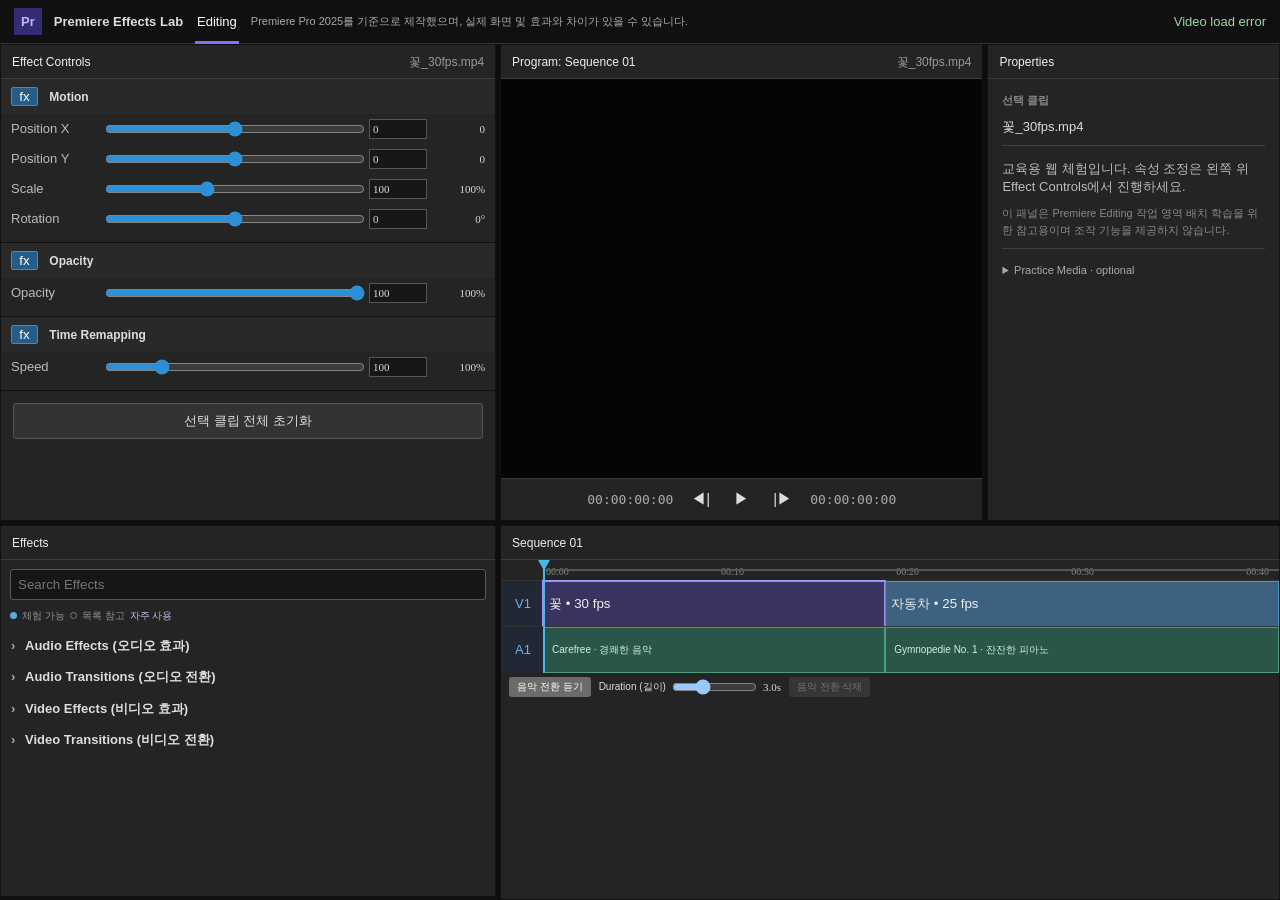
<file: index.html>
<!doctype html><html lang="ko"><head><meta charset="utf-8"><meta name="viewport" content="width=device-width,initial-scale=1"><title>Premiere Effects Lab</title><link rel="stylesheet" href="styles.css?v=20261109-audio2"><link rel="stylesheet" href="timeline-audio.css?v=20261109-audio2"></head><body>
<svg width="0" height="0" aria-hidden="true" focusable="false"><filter id="tintMapFilter" color-interpolation-filters="sRGB"><feColorMatrix id="tintMapMatrix" type="matrix" values="1 0 0 0 0 0 1 0 0 0 0 0 1 0 0 0 0 0 1 0"/></filter><filter id="directionalBlurFilter" x="-20%" y="-20%" width="140%" height="140%"><feGaussianBlur id="directionalBlurNode" stdDeviation="0 0" edgeMode="duplicate"/></filter><filter id="interlaceFlickerFilter" x="-5%" y="-10%" width="110%" height="120%"><feGaussianBlur id="interlaceFlickerNode" stdDeviation="0 0" edgeMode="duplicate"/></filter><filter id="cameraBlurFilter" x="-10%" y="-10%" width="120%" height="120%" color-interpolation-filters="sRGB"><feConvolveMatrix id="cameraBlurKernel" order="5" kernelMatrix="0 0 1 0 0 0 1 1 1 0 1 1 1 1 1 0 1 1 1 0 0 0 1 0 0" divisor="13" edgeMode="duplicate" preserveAlpha="true" kernelUnitLength="2"/></filter><filter id="colorEmbossFilter" x="-5%" y="-5%" width="110%" height="110%" color-interpolation-filters="sRGB"><feConvolveMatrix id="colorEmbossKernel" order="3" kernelMatrix="-2 -1 0 -1 1 1 0 1 2" divisor="1" bias="0.5" edgeMode="duplicate" preserveAlpha="true" kernelUnitLength="1"/></filter><filter id="gammaCorrectionFilter"><feComponentTransfer><feFuncR class="gamma-channel" type="gamma" amplitude="1" exponent="1" offset="0"/><feFuncG class="gamma-channel" type="gamma" amplitude="1" exponent="1" offset="0"/><feFuncB class="gamma-channel" type="gamma" amplitude="1" exponent="1" offset="0"/></feComponentTransfer></filter></svg>
<header class="topbar"><span class="app-icon">Pr</span><strong>Premiere Effects Lab</strong><nav><span class="active">Editing</span></nav><span class="version-note">Premiere Pro 2025를 기준으로 제작했으며, 실제 화면 및 효과와 차이가 있을 수 있습니다.</span><span id="status" class="status">Ready</span></header><main class="workspace">
<section class="left-stack">
<aside class="panel controls-panel"><h2>Effect Controls <span id="controlClip">꽃_30fps.mp4</span></h2><section class="control-group"><h3><button class="fx-toggle active" data-group="motion">fx</button> Motion</h3><div id="motionControls"></div></section><section class="control-group"><h3><button class="fx-toggle active" data-group="opacity">fx</button> Opacity</h3><div id="opacityControls"></div></section><section class="control-group"><h3><button class="fx-toggle active" data-group="time">fx</button> Time Remapping</h3><div id="timeControls"></div></section><div id="dynamicControls"></div><button id="resetButton" class="reset">선택 클립 전체 초기화</button></aside>
<section class="panel project-panel"><h2>Project: Effects Lab</h2><button class="clip-card selected" data-clip="flower"><span class="thumb flower"></span><span>꽃_30fps.mp4</span></button><button class="clip-card" data-clip="car"><span class="thumb car"></span><span>자동차_25fps.mp4</span></button></section>
</section>
<section class="center"><div class="panel program-panel"><h2>Program: Sequence 01 <span id="clipLabel">꽃_30fps.mp4</span></h2><div id="monitor" class="monitor"><video id="programVideo" playsinline preload="metadata" src="assets/videos/9054643-hd_1920_1080_30fps.mp4"></video><video id="transitionVideo" class="transition-video" playsinline preload="metadata"></video><div class="fx-overlay" aria-hidden="true"></div></div><div class="transport"><span id="currentTime">00:00:00:00</span><button id="prevFrame" aria-label="Previous frame">◀|</button><button id="playButton" aria-label="Play">▶</button><button id="nextFrame" aria-label="Next frame">|▶</button><span id="duration">00:00:00:00</span></div></div>
<div class="panel timeline-panel"><h2>Sequence 01 <button id="previewTransition">전환 미리보기</button><select id="audioTransitionType" aria-label="Audio transition type"><option value="">None (전환 없음)</option><option value="constantPower">Constant Power (approx.)</option><option value="constantGain">Constant Gain (approx.)</option><option value="exponential">Exponential Fade (approx.)</option></select><select id="transitionType" aria-label="Transition type"><option value="dissolve">Cross Dissolve (approx.)</option><option value="dipBlack">Dip to Black (approx.)</option><option value="dipWhite">Dip to White (approx.)</option><option value="filmDissolve">Film Dissolve (approx.)</option><option value="nonAdditive">Non-Additive Dissolve (approx.)</option><option value="wipe">Wipe (approx.)</option><option value="slide">Slide (approx.)</option><option value="clockWipe">Clock Wipe (approx.)</option><option value="irisRound">Iris Round (approx.)</option></select></h2><div class="ruler"><span>00:00</span><span>00:05</span><span>00:10</span><span>00:15</span><span>00:20</span></div><div class="track"><label>V1</label><button class="timeline-clip selected" data-clip="flower">꽃 • 30 fps</button><button class="timeline-clip carclip" data-clip="car">자동차 • 25 fps</button><input id="timelineScrubber" type="range" min="0" max="1000" value="0" aria-label="Timeline playhead"><i id="playhead"></i><b class="transition-marker" title="Transition">T</b></div><div class="track audio"><label>A1</label><button class="timeline-audio-clip" data-audio-clip="carefree">Carefree · 경쾌한 음악</button><button class="timeline-audio-clip" data-audio-clip="gymnopedie">Gymnopedie No. 1 · 잔잔한 피아노</button><span id="musicTransitionMarker" hidden></span></div><div class="music-transition-tools"><button id="previewMusicTransition">음악 전환 듣기</button><label>Duration (길이) <input id="musicFadeDuration" type="range" min="0.5" max="8" step="0.5" value="3"><output id="musicFadeValue">3.0s</output></label><button id="removeMusicTransition">음악 전환 삭제</button></div></div></section>
<section class="panel effects-panel"><h2>Effects <span>2025 reference</span></h2><input id="effectSearch" class="search" placeholder="Search Effects" aria-label="Search Effects"><div class="legend"><span class="dot working"></span> 작동 <span class="dot reference"></span> 목록 참고 <span class="popular">자주 사용</span></div><div id="effectList" class="effect-list"></div></section>
<aside class="panel properties-panel"><h2>Properties</h2><div class="properties-note"><strong>선택 클립</strong><span id="propertiesClip">꽃_30fps.mp4</span><p>교육용 웹 체험입니다. 속성 조정은 왼쪽 위 Effect Controls에서 진행하세요.</p><small>이 패널은 Premiere Editing 작업 영역 배치 학습을 위한 참고용이며 조작 기능을 제공하지 않습니다.</small></div></aside>
</main><script src="app.js?v=20261109-candle2"></script><script>videoPresets.crop.values={cropTop:0,cropRight:0,cropBottom:0,cropLeft:0};</script><script src="music-timeline.js?v=20261109-audio2"></script><script src="pitch-preview.js?v=20261105-4"></script><script>document.querySelector('.effects-panel h2 span')?.remove();document.querySelectorAll('#audioTransitionType option,#transitionType option').forEach(option=>{option.textContent=option.textContent.replace(/ \(approx\.\)$/,'')});if(document.querySelector('.legend .working')?.nextSibling)document.querySelector('.legend .working').nextSibling.nodeValue=' 체험 가능 ';</script></body></html>
</file>
<file: styles.css>
:root{color-scheme:dark;--bg:#191919;--panel:#242424;--line:#3c3c3c;--accent:#7f74f5;--blue:#2d8fd5}*{box-sizing:border-box}body{margin:0;background:var(--bg);color:#ddd;font:13px/1.35 Arial,sans-serif;overflow:hidden}.topbar{height:44px;background:#101010;border-bottom:1px solid #333;display:flex;align-items:center;gap:12px;padding:0 14px}.app-icon{background:#342d75;color:#bcb7ff;padding:5px 7px;font-weight:bold}.topbar nav{display:flex;gap:20px;margin:auto}.topbar nav span{padding:14px 2px 11px}.topbar nav .active{border-bottom:3px solid var(--accent);color:#fff}.status{color:#9bd7a4}.workspace{height:calc(100vh - 44px);display:grid;grid-template-columns:250px minmax(480px,1fr) 350px;gap:4px;background:#0d0d0d}.panel{background:var(--panel);border:1px solid #111;min-height:0}.panel h2{height:34px;margin:0;padding:9px 11px;font-size:12px;font-weight:normal;border-bottom:1px solid var(--line);color:#eee}.panel h2 span{float:right;color:#999;max-width:55%;overflow:hidden;text-overflow:ellipsis;white-space:nowrap}.effects-panel{display:flex;flex-direction:column}.search{margin:9px;background:#161616;border:1px solid #555;border-radius:3px;color:#eee;padding:7px}.legend{padding:0 9px 7px;color:#929292;font-size:10px;display:flex;align-items:center;gap:5px;flex-wrap:wrap}.dot{width:7px;height:7px;border-radius:50%;display:inline-block}.dot.working{background:#5baadf}.dot.reference{border:1px solid #777}.popular{color:#c6b9e9!important}.effect-tabs{display:grid;grid-template-columns:1fr 1fr;gap:2px;padding:0 8px 8px}.effect-tabs button{border:1px solid #444;background:#292929;color:#aaa;padding:5px 2px;font-size:10px}.effect-tabs button.active{border-color:#7168d7;background:#39345c;color:#fff}.effect-list{height:52%;min-height:265px;overflow:auto;border-bottom:3px solid #111;padding-bottom:8px}.effect-list details{margin:0}.effect-list summary{cursor:pointer;list-style:none;padding:5px 8px;color:#ddd;user-select:none}.effect-list summary:before{content:'›';display:inline-block;width:14px;color:#aaa}.effect-list details[open]>summary:before{transform:rotate(90deg)}.effect-list details:not([open])>button{display:none}.effect-list button{display:block;width:100%;border:0;background:transparent;color:#ccc;text-align:left;padding:5px 9px 5px 24px}.effect-list button:before{content:'fx';font-size:9px;color:#59a7df;margin-right:7px}.effect-list button:after{content:attr(data-status);float:right;color:#777;font-size:9px}.effect-list button.is-working:after{color:#68adde}.effect-list button.is-reference{color:#999}.effect-list button.is-reference:before{color:#777}.effect-list button:disabled{cursor:help;opacity:.78}.effect-list button:hover:not(:disabled){background:#3a3a3a}.effect-list button.applied{background:#343052;color:#fff}.empty-results{padding:18px;color:#999;text-align:center}.media-bin{flex:1;min-height:110px;overflow:auto}.clip-card{width:100%;display:flex;align-items:center;gap:8px;padding:7px;border:0;background:transparent;color:#ccc;text-align:left}.clip-card.selected,.timeline-clip.selected{outline:1px solid #9e98ff;background:#38335f}.thumb{width:46px;height:28px;background-size:cover;background-position:center}.thumb.flower{background:linear-gradient(135deg,#20391d,#e6b7c1)}.thumb.car{background:linear-gradient(135deg,#60727b,#1d2427)}
.center{display:grid;grid-template-rows:minmax(380px,63%) 1fr;gap:4px;min-width:0}.program-panel{display:flex;flex-direction:column}.monitor{flex:1;min-height:0;display:grid;place-items:center;background:#050505;overflow:hidden;position:relative;perspective:900px}.monitor video{width:100%;height:100%;object-fit:contain;transform:var(--base-transform);filter:var(--base-filter);transform-origin:center;will-change:filter,transform,opacity;z-index:1}.fx-overlay{position:absolute;inset:0;pointer-events:none;z-index:2;opacity:0}.monitor.fx-mirror #programVideo{transform:var(--base-transform) scaleX(-1)}.monitor.fx-flip #programVideo{transform:var(--base-transform) scaleY(-1)}.monitor.fx-lens #programVideo{border-radius:18%;transform:var(--base-transform) scale(1.12)}.monitor.fx-basic3d #programVideo{transform:var(--base-transform) rotateY(24deg) rotateX(8deg)}.monitor.fx-wave #programVideo{animation:waveWarp 1.4s ease-in-out infinite}.monitor.fx-mosaic #programVideo{image-rendering:pixelated;filter:var(--base-filter) contrast(1.3)}.monitor.fx-vignette .fx-overlay{opacity:1;background:radial-gradient(circle,transparent 35%,rgba(0,0,0,.84) 100%)}.monitor.fx-grid .fx-overlay{opacity:.45;background-image:linear-gradient(#52a8df 1px,transparent 1px),linear-gradient(90deg,#52a8df 1px,transparent 1px);background-size:48px 48px}.monitor.fx-gradient .fx-overlay{opacity:.42;background:linear-gradient(135deg,#ff2a8a,transparent 40%),linear-gradient(315deg,#11d7ff,transparent 42%),linear-gradient(45deg,#ffd229,transparent 45%);mix-blend-mode:screen}.monitor.fx-noise .fx-overlay{opacity:.22;background-image:url("data:image/svg+xml,%3Csvg xmlns='http://www.w3.org/2000/svg' width='120' height='120'%3E%3Cfilter id='n'%3E%3CfeTurbulence type='fractalNoise' baseFrequency='.9' numOctaves='4'/%3E%3C/filter%3E%3Crect width='100%25' height='100%25' filter='url(%23n)'/%3E%3C/svg%3E");mix-blend-mode:screen}.monitor.fx-glow #programVideo{filter:var(--base-filter) drop-shadow(0 0 20px #61bfff)}.monitor.fx-emboss #programVideo{filter:var(--base-filter) grayscale(1) contrast(2) drop-shadow(4px 4px 1px #fff)}.monitor.fx-edges #programVideo{filter:var(--base-filter) grayscale(1) invert(1) contrast(4)}.monitor.fx-posterize #programVideo{filter:var(--base-filter) saturate(1.8) contrast(2.6)}.monitor.fx-invert #programVideo{filter:var(--base-filter) invert(1)}.monitor.fx-strobe .fx-overlay{opacity:1;animation:strobe .65s steps(1) infinite;background:#fff}.monitor.fx-directional #programVideo{animation:directionalBlur .7s ease-in-out}
.transport{height:42px;display:flex;align-items:center;justify-content:center;gap:12px;border-top:1px solid var(--line)}.transport button{border:0;background:transparent;color:#ddd;font-size:15px}.transport span{font-family:Consolas,monospace;color:#aaa}.timeline-panel{position:relative}.timeline-panel h2 button,.timeline-panel h2 select{float:right;margin:-4px 0 -4px 6px;background:#333;color:#ddd;border:1px solid #555;font-size:10px;padding:3px 5px}.ruler{display:flex;justify-content:space-between;padding:6px 10px 3px 45px;color:#888;font:10px Consolas}.track{height:46px;display:grid;grid-template-columns:42px 1fr 1fr;position:relative;border-top:1px solid #333}.track label{padding:14px;background:#202735;color:#79aee2}.timeline-clip{border:1px solid #a18de5;background:#554b85;color:#eee;text-align:left;padding:5px}.timeline-clip.carclip{background:#3d6180;border-color:#4a96c3}.track i{position:absolute;left:42px;top:-18px;height:110px;width:2px;background:#4ab5e7;pointer-events:none}.transition-marker{position:absolute;left:calc(50% + 20px);top:4px;border-radius:2px;background:#d7b85e;color:#29220c;padding:2px 4px;font-size:9px;z-index:3}.audio div{background:#295649;border:1px solid #4b9c81;padding:13px 6px;color:#bde2d5;font-size:10px}
.controls-panel{overflow:auto}.control-group{border-bottom:1px solid #111;padding-bottom:8px}.control-group h3{margin:0;padding:8px 10px;background:#292929;font-size:12px}.control-group h3 span{float:none;flex:1}.control-group label{display:grid;grid-template-columns:86px minmax(70px,1fr) 58px 52px;align-items:center;gap:6px;padding:5px 10px;color:#bbb}.control-group input[type=range]{width:100%;accent-color:var(--blue)}.control-group input[type=number]{width:58px;background:#171717;border:1px solid #555;color:#ddd;padding:3px;font:11px Consolas}output{text-align:right;color:#d9d9d9;font:11px Consolas}.fx-toggle{width:27px;margin-right:8px;border:1px solid #666;border-radius:2px;background:#333;color:#999}.fx-toggle.active{background:#245c8a;color:#fff;border-color:#3e8bc1}.dynamic-control h3{display:flex;align-items:center;gap:6px}.dynamic-control.disabled-fx label,.dynamic-control.disabled-fx .effect-state{opacity:.4}.mini-action{border:0;background:transparent;color:#aaa;font-size:15px;padding:0 4px}.mini-action:hover{color:#fff}.effect-state{padding:6px 10px;color:#999;font-size:11px}.reset{margin:12px;width:calc(100% - 24px);padding:8px;background:#333;color:#ddd;border:1px solid #555;border-radius:3px}
.monitor .transition-video{position:absolute;inset:0;z-index:2;opacity:0;pointer-events:none;transform:none;filter:none}.monitor.transitioning .transition-video{opacity:1}.monitor.transition-dissolve .transition-video{animation:incomingDissolve 1.8s ease both}.monitor.transition-dipBlack #programVideo{animation:outgoingDip 1.8s ease both}.monitor.transition-dipBlack .transition-video{animation:incomingDip 1.8s ease both}.monitor.transition-wipe .transition-video{animation:incomingWipe 1.8s ease both}.monitor.transitioning .fx-overlay{z-index:4}
@keyframes waveWarp{0%,100%{transform:var(--base-transform) skewX(0)}50%{transform:var(--base-transform) skewX(5deg) scaleX(1.03)}}@keyframes strobe{0%,45%{background:transparent}46%,54%{background:#fff}55%,100%{background:transparent}}@keyframes directionalBlur{0%,100%{transform:var(--base-transform)}50%{transform:var(--base-transform) translateX(10px);filter:var(--base-filter) blur(5px)}}@keyframes incomingDissolve{from{opacity:0}to{opacity:1}}@keyframes outgoingDip{0%{opacity:1}50%,100%{opacity:0}}@keyframes incomingDip{0%,50%{opacity:0}65%{opacity:0}100%{opacity:1}}@keyframes incomingWipe{from{opacity:1;clip-path:inset(0 100% 0 0)}to{opacity:1;clip-path:inset(0)}}
@media(max-width:1100px){.workspace{grid-template-columns:220px minmax(420px,1fr) 310px}.control-group label{grid-template-columns:76px 1fr 52px 46px}.control-group input[type=number]{width:52px}}
.monitor .transition-video{object-fit:cover}
.transition-pixel-canvas,.transition-split-canvas{position:absolute;inset:0;width:100%;height:100%;object-fit:contain;z-index:3;pointer-events:none}.transition-split-canvas.split-left{clip-path:inset(0 50% 0 0)}.transition-split-canvas.split-right{clip-path:inset(0 0 0 50%)}
.corner-pin-canvas{position:absolute;inset:0;width:100%;height:100%;object-fit:contain;z-index:4;transform:var(--base-transform);filter:var(--base-filter);transform-origin:center}.corner-pin-canvas[hidden]{display:none}.monitor.corner-pin-active #programVideo,.monitor.corner-pin-active .warp-canvas,.monitor.corner-pin-active .ultra-key-canvas,.monitor.corner-pin-active .color-balance-canvas{visibility:hidden}
body .monitor.fx-basic3d #programVideo,body .monitor.fx-basic3d .warp-canvas,body .monitor.fx-basic3d .corner-pin-canvas,body .monitor.fx-basic3d .ultra-key-canvas,body .monitor.fx-basic3d .color-balance-canvas,body .monitor.fx-basic3d .echo-canvas{transform:perspective(900px) var(--base-transform) rotateY(var(--basic-swivel)) rotateX(var(--basic-tilt)) scale(var(--basic-distance-scale));transform-origin:center}body .monitor.fx-drop-shadow #programVideo,body .monitor.fx-drop-shadow .warp-canvas,body .monitor.fx-drop-shadow .corner-pin-canvas,body .monitor.fx-drop-shadow .ultra-key-canvas,body .monitor.fx-drop-shadow .color-balance-canvas,body .monitor.fx-drop-shadow .echo-canvas{filter:var(--base-filter) drop-shadow(var(--shadow-x) var(--shadow-y) var(--shadow-softness) rgb(0 0 0 / var(--shadow-alpha)))}
.strobe-layer{position:absolute;inset:0;z-index:7;background:#fff;opacity:0;pointer-events:none}.monitor.fx-strobe .fx-overlay{animation:none}
.directional-blur-canvas{position:absolute;inset:0;width:100%;height:100%;object-fit:contain;z-index:2;transform:var(--base-transform);filter:var(--base-filter);transform-origin:center}.directional-blur-canvas[hidden]{display:none}.monitor.directional-blur-active #programVideo,.monitor.directional-blur-active .warp-canvas{visibility:hidden}
.workspace{grid-template-columns:350px minmax(480px,1fr) 260px}
.left-stack{display:grid;grid-template-rows:minmax(330px,64%) minmax(150px,1fr);gap:4px;min-height:0}
.left-stack .controls-panel{min-height:0;overflow:auto}
.project-panel{min-height:0;overflow:auto}
.effects-panel .effect-list{height:auto;flex:1;min-height:0}
.qa-capture{overflow:auto}.qa-capture .workspace{height:auto;min-height:calc(100vh - 44px);align-items:start}.qa-capture .effects-panel{min-height:100vh}.qa-capture .effects-panel .effect-list{overflow:visible}
.effect-list button.is-approx:after{color:#d7ad63}.monitor.fx-crop #programVideo{clip-path:inset(var(--crop))}.monitor.fx-horizontal-flip #programVideo{transform:var(--base-transform) scaleX(-1)}.monitor.fx-drop-shadow #programVideo{filter:var(--base-filter) drop-shadow(16px 16px 12px rgba(0,0,0,.8))}
@media(max-width:1200px){.workspace{grid-template-columns:310px minmax(420px,1fr) 230px}.control-group label{grid-template-columns:72px minmax(60px,1fr) 50px 44px}.control-group input[type=number]{width:50px}}
@media(max-width:960px){.workspace{grid-template-columns:285px minmax(390px,1fr) 210px}.topbar nav{gap:10px}.effect-tabs{grid-template-columns:1fr}.legend{font-size:9px}.control-group label{grid-template-columns:68px minmax(50px,1fr) 48px 42px;padding-left:7px;padding-right:7px}}
.monitor.fx-directional #programVideo{animation:none;filter:var(--base-filter) url(#directionalBlurFilter)}
.monitor.fx-camera-blur-pixel.camera-blur-active #programVideo,.monitor.fx-camera-blur-pixel.camera-blur-active .warp-canvas,.monitor.fx-camera-blur-pixel.camera-blur-active .ultra-key-canvas,.monitor.fx-camera-blur-pixel.camera-blur-active .color-balance-canvas,.monitor.fx-camera-blur-pixel.camera-blur-active .echo-canvas{filter:var(--base-filter) url(#cameraBlurFilter)}
.monitor.fx-color-emboss-pixel.color-emboss-active #programVideo,.monitor.fx-color-emboss-pixel.color-emboss-active .warp-canvas,.monitor.fx-color-emboss-pixel.color-emboss-active .ultra-key-canvas,.monitor.fx-color-emboss-pixel.color-emboss-active .color-balance-canvas,.monitor.fx-color-emboss-pixel.color-emboss-active .echo-canvas{filter:var(--base-filter) url(#colorEmbossFilter)}
.monitor.fx-camera-blur-pixel.camera-blur-active.fx-color-emboss-pixel.color-emboss-active #programVideo,.monitor.fx-camera-blur-pixel.camera-blur-active.fx-color-emboss-pixel.color-emboss-active .warp-canvas,.monitor.fx-camera-blur-pixel.camera-blur-active.fx-color-emboss-pixel.color-emboss-active .ultra-key-canvas,.monitor.fx-camera-blur-pixel.camera-blur-active.fx-color-emboss-pixel.color-emboss-active .color-balance-canvas,.monitor.fx-camera-blur-pixel.camera-blur-active.fx-color-emboss-pixel.color-emboss-active .echo-canvas{filter:var(--base-filter) url(#cameraBlurFilter) url(#colorEmbossFilter)}
.monitor.fx-crop #programVideo{clip-path:inset(var(--crop-top) var(--crop-right) var(--crop-bottom) var(--crop-left))}
.version-note{color:#aaa;font-size:11px;line-height:1.25;white-space:normal;overflow:visible;max-width:none;flex:1}.topbar nav{margin:0}.topbar .status{margin-left:auto;white-space:nowrap}
@media(max-width:700px){.topbar{height:auto;min-height:68px;align-content:center;flex-wrap:wrap;gap:7px 10px;padding:7px 10px}.topbar .version-note{order:5;flex-basis:100%;font-size:10px}.topbar .status{margin-left:auto}.workspace{height:calc(100vh - 68px)}}
.effect-list button.is-working:after{content:none}
.practice-lab{border-top:1px solid #3d3d3d;padding-top:8px}.practice-lab>summary{cursor:pointer;color:#aaa;font-size:11px;padding:6px 0}.practice-lab[open]>summary{color:#ddd}.practice-lab .audio-sample-lab{margin-top:8px}.audio-lab-status{display:block;color:#aaa;font-size:10px;min-height:14px}.timeline-panel h2 #previewTransition,.timeline-panel h2 #audioTransitionType,.timeline-panel h2 #transitionType{display:none}
.pipeline-warning{margin:8px;padding:7px 9px;border:1px solid #806c3d;background:#332d20;color:#e0c884;font-size:10px;line-height:1.4}
body>svg{position:absolute;width:0;height:0;overflow:hidden}
@media(max-width:700px){.workspace{height:calc(100vh - 68px)}}
.workspace{grid-template-columns:minmax(360px,39fr) minmax(440px,38fr) minmax(250px,23fr);grid-template-rows:minmax(360px,56fr) minmax(280px,44fr);height:calc(100vh - 44px)}.left-stack,.center{display:contents}.controls-panel{grid-column:1;grid-row:1;overflow:auto}.project-panel{display:none}.program-panel{grid-column:2;grid-row:1}.properties-panel{grid-column:3;grid-row:1}.effects-panel{grid-column:1;grid-row:2}.timeline-panel{grid-column:2/4;grid-row:2}.effect-list{height:auto;flex:1;min-height:0}.properties-note{padding:14px;color:#bbb;display:grid;gap:10px}.properties-note strong{font-size:11px;color:#888;text-transform:uppercase}.properties-note span{color:#ddd;border-bottom:1px solid #444;padding-bottom:10px}.properties-note p{margin:4px 0 0;color:#bbb}.properties-note small{color:#888;line-height:1.5}.center{min-width:0}
@media(max-width:1100px){.workspace{grid-template-columns:minmax(320px,40fr) minmax(420px,40fr) minmax(210px,20fr)}}
.effect-list .effect-root>summary{font-weight:600;color:#ddd;padding:7px 10px}.effect-list .effect-category>summary{padding-left:24px;color:#bbb}.effect-list .effect-category>button{padding-left:42px}.effect-list .effect-root[open]{border-bottom:1px solid #333}
.monitor.fx-edge-feather #programVideo{-webkit-mask-image:linear-gradient(to right,transparent,#000 var(--edge-feather),#000 calc(100% - var(--edge-feather)),transparent),linear-gradient(to bottom,transparent,#000 var(--edge-feather),#000 calc(100% - var(--edge-feather)),transparent);-webkit-mask-composite:source-in;mask-image:linear-gradient(to right,transparent,#000 var(--edge-feather),#000 calc(100% - var(--edge-feather)),transparent),linear-gradient(to bottom,transparent,#000 var(--edge-feather),#000 calc(100% - var(--edge-feather)),transparent);mask-composite:intersect}
#timelineScrubber{position:absolute;left:42px;top:-20px;width:calc(100% - 42px);height:18px;margin:0;z-index:5;appearance:none;background:transparent;cursor:ew-resize}#timelineScrubber::-webkit-slider-runnable-track{height:2px;background:#555}#timelineScrubber::-webkit-slider-thumb{appearance:none;width:12px;height:12px;margin-top:-5px;border:0;border-radius:1px;background:#4ab5e7;clip-path:polygon(0 0,100% 0,70% 100%,30% 100%)}
#timelineScrubber::-webkit-slider-thumb{opacity:0}.track #playhead{top:-13px;height:105px;width:2px;z-index:12;background:#4ab5e7}.track #playhead:before{content:"";position:absolute;left:-5px;top:-8px;width:12px;height:9px;background:#4ab5e7;clip-path:polygon(0 0,100% 0,58% 100%,42% 100%)}.transition-marker{left:calc(50% + 21px);top:4px;width:16px;height:38px;transform:translateX(-50%);padding:0;border:1px solid #d7b85e;border-radius:1px;background:rgba(215,184,94,.35);font-size:0;z-index:7}.transition-marker:after{content:"";position:absolute;left:7px;top:-2px;width:1px;height:42px;background:#d7b85e;transform:rotate(12deg)}
.track{grid-template-columns:42px var(--flower-fr) var(--car-fr)}.transition-marker{left:calc(42px + var(--boundary-percent) - var(--boundary-offset));width:max(16px,calc(var(--transition-percent) - var(--transition-offset)));transform:none}
.transition-marker{width:max(36px,calc(var(--transition-percent) - var(--transition-offset)));display:flex;align-items:center;gap:2px;padding:2px 1px 2px 3px;color:#f0e6bd;font-size:7px;font-weight:normal;white-space:nowrap;overflow:hidden;background:linear-gradient(to top right,transparent 48%,#d7b85e 49%,#d7b85e 51%,transparent 52%),linear-gradient(to bottom right,transparent 48%,#d7b85e 49%,#d7b85e 51%,transparent 52%),rgba(215,184,94,.22)}.transition-marker[hidden]{display:none}.transition-marker:before,.transition-marker:after{display:none}.transition-marker span{position:relative;z-index:1;overflow:hidden;text-overflow:ellipsis;background:rgba(24,24,24,.72);padding:1px 2px}.transition-marker button{position:relative;z-index:2;margin-left:auto;width:11px;height:13px;padding:0;border:0;background:#302b20;color:#f3d879;font-size:9px;line-height:11px;cursor:pointer}
.transition-marker{width:calc(var(--transition-percent) - var(--transition-offset));min-width:0;gap:1px;padding:1px;font-size:6.5px}
@media(max-width:700px){body{overflow:auto}.topbar,.workspace{min-width:958px}.workspace{height:800px}}
.monitor.fx-spherize #programVideo{border-radius:38%;transform:var(--base-transform) scale(1.08);filter:var(--base-filter) saturate(1.08)}
.monitor.fx-turbulent #programVideo{animation:fxTurbulent 1.8s ease-in-out infinite}
.monitor.fx-twirl #programVideo{animation:fxTwirl 2.4s ease-in-out infinite}
.monitor.fx-long-shadow #programVideo{filter:var(--base-filter) drop-shadow(10px 10px 0 rgba(0,0,0,.7)) drop-shadow(10px 10px 0 rgba(0,0,0,.45))}
.monitor.fx-rounded-crop #programVideo{border-radius:12%}
.monitor.fx-stroke #programVideo{box-shadow:inset 0 0 0 8px #fff}
.monitor.fx-edge-glow #programVideo{filter:var(--base-filter) contrast(1.25) drop-shadow(0 0 10px #66ccff)}
.monitor.fx-light-leaks .fx-overlay{opacity:.7;background:radial-gradient(circle at 15% 45%,rgba(255,120,40,.9),transparent 32%),linear-gradient(110deg,transparent 35%,rgba(255,60,120,.35),transparent 62%);mix-blend-mode:screen;animation:fxLeak 2.8s ease-in-out infinite}
.monitor.fx-rgb-split #programVideo{filter:var(--base-filter) drop-shadow(6px 0 0 rgba(255,0,0,.55)) drop-shadow(-6px 0 0 rgba(0,220,255,.55))}
.monitor.fx-turbulent-svg #programVideo{filter:var(--base-filter) url(#turbulentDisplaceFilter)}
.monitor.fx-rgb-split-svg #programVideo{filter:var(--base-filter) url(#rgbSplitFilter)}
.monitor.fx-extract-svg #programVideo{filter:var(--base-filter) url(#extractFilter)}.monitor.fx-edges-svg #programVideo{filter:var(--base-filter) url(#findEdgesFilter)}.monitor.fx-posterize-svg #programVideo{filter:var(--base-filter) url(#posterizeFilter)}.monitor.fx-noise-svg #programVideo{filter:var(--base-filter) url(#noisePixelFilter)}
.warp-canvas{position:absolute;inset:0;width:100%;height:100%;object-fit:contain;z-index:1;transform:var(--base-transform);filter:var(--base-filter);transform-origin:center}.warp-canvas[hidden]{display:none}.monitor.webgl-warp-active #programVideo{visibility:hidden}.monitor.fx-turbulent-svg .warp-canvas{filter:var(--base-filter) url(#turbulentDisplaceFilter)}.monitor.fx-rgb-split-svg .warp-canvas{filter:var(--base-filter) url(#rgbSplitFilter)}
.monitor.fx-extract-svg .warp-canvas{filter:var(--base-filter) url(#extractFilter)}.monitor.fx-edges-svg .warp-canvas{filter:var(--base-filter) url(#findEdgesFilter)}.monitor.fx-posterize-svg .warp-canvas{filter:var(--base-filter) url(#posterizeFilter)}.monitor.fx-noise-svg .warp-canvas{filter:var(--base-filter) url(#noisePixelFilter)}
.webgl-warning{color:#f1b86a;font-size:11px;white-space:nowrap}
.thumb.chroma{background:linear-gradient(135deg,#1b9f45,#76ef8e)}.chroma-card{border-top:1px solid #343434}.key-background-video{position:absolute;inset:0;width:100%;height:100%;object-fit:cover;z-index:0}.key-background-video[hidden]{display:none}.monitor.chroma-demo-active{background:#101010}.monitor.chroma-demo-active .warp-canvas{z-index:2}
.monitor.fx-move #programVideo{animation:fxMove 2s ease-in-out infinite}
.monitor.fx-spin #programVideo{animation:fxSpin 3s linear infinite}
.monitor.fx-wiggle #programVideo{animation:fxWiggle .45s steps(2) infinite}
.monitor.fx-lens-flare .fx-overlay{opacity:.9;background:radial-gradient(circle at 28% 32%,#fff 0 1%,rgba(255,235,150,.8) 2%,transparent 9%),radial-gradient(circle at 58% 52%,rgba(100,190,255,.35),transparent 7%),radial-gradient(circle at 72% 64%,rgba(255,120,180,.3),transparent 5%);mix-blend-mode:screen}
.monitor.fx-ramp .fx-overlay{opacity:.72;background:linear-gradient(135deg,#111b55 0%,transparent 42%,#ffad42 100%);mix-blend-mode:color}
.monitor.fx-brush-strokes .fx-overlay{opacity:.24;background:repeating-linear-gradient(18deg,transparent 0 5px,rgba(255,255,255,.6) 6px 7px);mix-blend-mode:overlay}
.monitor.fx-color-emboss #programVideo{filter:var(--base-filter) contrast(1.55) saturate(1.25) drop-shadow(3px 3px 0 rgba(255,255,255,.5))}
.monitor.fx-roughen-edges #programVideo{clip-path:polygon(2% 4%,8% 1%,15% 4%,24% 1%,34% 4%,43% 1%,54% 4%,64% 1%,75% 4%,84% 1%,96% 4%,99% 12%,96% 22%,99% 34%,96% 46%,99% 58%,96% 70%,99% 84%,96% 96%,84% 99%,73% 96%,61% 99%,48% 96%,35% 99%,22% 96%,10% 99%,2% 95%,4% 82%,1% 68%,4% 55%,1% 42%,4% 28%,1% 14%)}
@keyframes fxTurbulent{0%,100%{transform:var(--base-transform) skew(0)}35%{transform:var(--base-transform) skewX(3deg) scale(1.02)}70%{transform:var(--base-transform) skewY(-2deg) scale(1.03)}}
@keyframes fxTwirl{0%,100%{transform:var(--base-transform) rotate(-4deg) scale(1.08)}50%{transform:var(--base-transform) rotate(5deg) scale(1.12)}}
@keyframes fxLeak{0%,100%{transform:translateX(-8%);opacity:.45}50%{transform:translateX(8%);opacity:.8}}
@keyframes fxMove{0%,100%{transform:var(--base-transform) translateX(-7%)}50%{transform:var(--base-transform) translateX(7%)}}
@keyframes fxSpin{to{transform:var(--base-transform) rotate(360deg) scale(.82)}}
@keyframes fxWiggle{0%{transform:var(--base-transform) translate(-4px,2px) rotate(-1deg)}50%{transform:var(--base-transform) translate(4px,-2px) rotate(1deg)}100%{transform:var(--base-transform) translate(-2px,-3px)}}
.properties-panel{overflow:auto}.audio-sample-lab{display:grid;gap:7px;margin-top:2px;padding-top:10px;border-top:1px solid #3d3d3d;font-size:11px;color:#cfcfcf}.audio-sample-buttons{display:flex;gap:4px}.audio-sample-buttons button{flex:1;padding:5px;border:1px solid #555;background:#292929;color:#ddd;border-radius:2px}.audio-sample-buttons button.active{border-color:#8d78ff;background:#443b78;color:#fff}.audio-sample-lab audio{width:100%;height:28px}.audio-sample-lab small{line-height:1.35;color:#999}
.monitor.fx-alpha-glow-webgl .warp-canvas{filter:var(--base-filter) drop-shadow(0 0 var(--alpha-glow-radius) rgba(90,190,255,var(--alpha-glow-opacity))) drop-shadow(0 0 calc(var(--alpha-glow-radius) * .45) rgba(210,245,255,var(--alpha-glow-opacity)))}
.monitor.fx-horizontal-flip .warp-canvas{transform:var(--base-transform) scaleX(-1)}.monitor.fx-flip .warp-canvas{transform:var(--base-transform) scaleY(-1)}.monitor.fx-edge-feather .warp-canvas{-webkit-mask-image:linear-gradient(to right,transparent,#000 var(--edge-feather),#000 calc(100% - var(--edge-feather)),transparent),linear-gradient(to bottom,transparent,#000 var(--edge-feather),#000 calc(100% - var(--edge-feather)),transparent);-webkit-mask-composite:source-in;mask-image:linear-gradient(to right,transparent,#000 var(--edge-feather),#000 calc(100% - var(--edge-feather)),transparent),linear-gradient(to bottom,transparent,#000 var(--edge-feather),#000 calc(100% - var(--edge-feather)),transparent);mask-composite:intersect}
.echo-canvas{position:absolute;inset:0;width:100%;height:100%;object-fit:contain;z-index:2;pointer-events:none;transform:var(--base-transform);filter:var(--base-filter);transform-origin:center}.echo-canvas[hidden]{display:none}.monitor.fx-horizontal-flip .echo-canvas{transform:var(--base-transform) scaleX(-1)}.monitor.fx-flip .echo-canvas{transform:var(--base-transform) scaleY(-1)}.monitor.fx-edge-feather .echo-canvas{-webkit-mask-image:linear-gradient(to right,transparent,#000 var(--edge-feather),#000 calc(100% - var(--edge-feather)),transparent),linear-gradient(to bottom,transparent,#000 var(--edge-feather),#000 calc(100% - var(--edge-feather)),transparent);-webkit-mask-composite:source-in;mask-image:linear-gradient(to right,transparent,#000 var(--edge-feather),#000 calc(100% - var(--edge-feather)),transparent),linear-gradient(to bottom,transparent,#000 var(--edge-feather),#000 calc(100% - var(--edge-feather)),transparent);mask-composite:intersect}
.monitor.fx-invert .warp-canvas,.monitor.fx-invert .echo-canvas{filter:var(--base-filter) invert(1)}
.monitor.fx-gradient .fx-overlay{opacity:var(--gradient-mix,0);background:linear-gradient(135deg,#ff2a8a,transparent 42%),linear-gradient(315deg,#11d7ff,transparent 44%),linear-gradient(45deg,#ffd229,transparent 46%),linear-gradient(225deg,#6d4bff,transparent 48%);mix-blend-mode:screen}.monitor.fx-alpha-adjust #programVideo,.monitor.fx-alpha-adjust .warp-canvas,.monitor.fx-alpha-adjust #keyBackgroundVideo{opacity:var(--alpha-adjust,1)}
.monitor.fx-invert #programVideo,.monitor.fx-invert .warp-canvas,.monitor.fx-invert .echo-canvas{filter:var(--base-filter) invert(var(--invert-amount,1))}.monitor.fx-linear-wipe #programVideo,.monitor.fx-linear-wipe .warp-canvas,.monitor.fx-linear-wipe #keyBackgroundVideo{-webkit-mask-image:linear-gradient(to right,transparent 0 var(--wipe-completion),#000 calc(var(--wipe-completion) + var(--wipe-feather)) 100%);mask-image:linear-gradient(to right,transparent 0 var(--wipe-completion),#000 calc(var(--wipe-completion) + var(--wipe-feather)) 100%)}
.monitor.fx-lighting-educational .fx-overlay{opacity:var(--lighting-intensity,0);background:radial-gradient(circle at var(--lighting-x,50%) var(--lighting-y,50%),rgba(255,248,220,.95) 0,rgba(255,220,150,.55) 15%,transparent var(--lighting-radius,35%));mix-blend-mode:screen}.monitor.fx-ramp-educational .fx-overlay{opacity:var(--ramp-mix,0);background:linear-gradient(var(--ramp-angle,135deg),#172f72 0%,#e75f42 50%,#ffd66b 100%);mix-blend-mode:color}
.monitor.fx-lightning-educational .fx-overlay{opacity:var(--lightning-intensity,0);background-image:url("data:image/svg+xml,%3Csvg xmlns='http://www.w3.org/2000/svg' viewBox='0 0 100 100' preserveAspectRatio='none'%3E%3Cg fill='none' stroke-linecap='round' stroke-linejoin='round'%3E%3Cpath d='M22 2 L30 16 L27 29 L39 42 L34 57 L47 72 L42 98' stroke='%23b8ddff' stroke-width='2.1'/%3E%3Cpath d='M30 16 L44 23 L51 35 M39 42 L55 47 L63 61 M47 72 L61 77 L72 91' stroke='%237bbcff' stroke-width='1.15'/%3E%3Cpath d='M22 2 L30 16 L27 29 L39 42 L34 57 L47 72 L42 98' stroke='white' stroke-width='.65'/%3E%3C/g%3E%3C/svg%3E");background-size:100% 100%;background-position:center;filter:drop-shadow(0 0 5px #78bfff) drop-shadow(0 0 12px #4f7dff);mix-blend-mode:screen}
.monitor.fx-block-dissolve #programVideo,.monitor.fx-block-dissolve .warp-canvas,.monitor.fx-block-dissolve #keyBackgroundVideo{-webkit-mask-image:var(--block-mask);mask-image:var(--block-mask);-webkit-mask-size:100% 100%;mask-size:100% 100%}.monitor.fx-gradient-wipe-effect #programVideo,.monitor.fx-gradient-wipe-effect .warp-canvas,.monitor.fx-gradient-wipe-effect #keyBackgroundVideo{-webkit-mask-image:radial-gradient(circle at 35% 40%,transparent 0 var(--gradient-completion),#000 calc(var(--gradient-completion) + var(--gradient-softness)) 100%);mask-image:radial-gradient(circle at 35% 40%,transparent 0 var(--gradient-completion),#000 calc(var(--gradient-completion) + var(--gradient-softness)) 100%)}
.monitor.block-dissolve-complete #programVideo,.monitor.block-dissolve-complete .warp-canvas,.monitor.block-dissolve-complete #keyBackgroundVideo{-webkit-mask-image:linear-gradient(transparent,transparent)!important;mask-image:linear-gradient(transparent,transparent)!important}
.ultra-key-canvas{position:absolute;inset:0;width:100%;height:100%;object-fit:contain;z-index:2;transform:var(--base-transform);filter:var(--base-filter);transform-origin:center}.ultra-key-canvas[hidden]{display:none}.monitor.ultra-key-active #programVideo{visibility:hidden}.monitor.fx-track-matte-key #programVideo,.monitor.fx-track-matte-key .warp-canvas,.monitor.fx-track-matte-key .ultra-key-canvas{-webkit-mask-image:radial-gradient(ellipse var(--matte-width) var(--matte-height) at var(--matte-center-x) var(--matte-center-y),#000 calc(100% - var(--matte-feather)),transparent 100%);mask-image:radial-gradient(ellipse var(--matte-width) var(--matte-height) at var(--matte-center-x) var(--matte-center-y),#000 calc(100% - var(--matte-feather)),transparent 100%)}.monitor.fx-track-matte-key.track-matte-inverted #programVideo,.monitor.fx-track-matte-key.track-matte-inverted .warp-canvas,.monitor.fx-track-matte-key.track-matte-inverted .ultra-key-canvas{-webkit-mask-image:radial-gradient(ellipse var(--matte-width) var(--matte-height) at var(--matte-center-x) var(--matte-center-y),transparent calc(100% - var(--matte-feather)),#000 100%);mask-image:radial-gradient(ellipse var(--matte-width) var(--matte-height) at var(--matte-center-x) var(--matte-center-y),transparent calc(100% - var(--matte-feather)),#000 100%)}
.color-balance-canvas{position:absolute;inset:0;width:100%;height:100%;object-fit:contain;z-index:3;transform:var(--base-transform);filter:var(--base-filter);transform-origin:center}.color-balance-canvas[hidden]{display:none}.monitor.color-balance-active #programVideo,.monitor.color-balance-active .ultra-key-canvas{visibility:hidden}.monitor.fx-track-matte-key .color-balance-canvas{-webkit-mask-image:radial-gradient(ellipse var(--matte-width) var(--matte-height) at var(--matte-center-x) var(--matte-center-y),#000 calc(100% - var(--matte-feather)),transparent 100%);mask-image:radial-gradient(ellipse var(--matte-width) var(--matte-height) at var(--matte-center-x) var(--matte-center-y),#000 calc(100% - var(--matte-feather)),transparent 100%)}.monitor.fx-track-matte-key.track-matte-inverted .color-balance-canvas{-webkit-mask-image:radial-gradient(ellipse var(--matte-width) var(--matte-height) at var(--matte-center-x) var(--matte-center-y),transparent calc(100% - var(--matte-feather)),#000 100%);mask-image:radial-gradient(ellipse var(--matte-width) var(--matte-height) at var(--matte-center-x) var(--matte-center-y),transparent calc(100% - var(--matte-feather)),#000 100%)}
.monitor.fx-timecode-burn:after{content:attr(data-timecode) "  •  " attr(data-burn-label);position:absolute;z-index:8;right:5%;bottom:6%;padding:5px 8px;background:rgba(0,0,0,.72);border:1px solid rgba(255,255,255,.55);color:#fff;font:calc(13px * var(--text-scale,1)) Consolas,monospace;opacity:var(--text-opacity,0);pointer-events:none}.monitor.fx-simple-text:before{content:"Premiere Effects Lab";position:absolute;z-index:8;left:50%;top:16%;transform:translateX(-50%) scale(var(--text-scale,1));transform-origin:center;padding:7px 12px;background:rgba(0,0,0,.48);color:#fff;font:bold 20px Arial,sans-serif;letter-spacing:.04em;opacity:var(--text-opacity,0);white-space:nowrap;pointer-events:none}
</file>
<file: timeline-audio.css>
.timeline-audio-clip{border:1px solid #4b9c81;background:#295649;color:#d4efe5;text-align:left;padding:5px 8px;font-size:10px;overflow:hidden;text-overflow:ellipsis;white-space:nowrap}
.timeline-audio-clip.selected{outline:1px solid #b3f0d9;background:#357461}
.controls-panel.audio-target>.control-group{display:none}
.music-credit{display:block;margin-top:9px;padding-top:8px;border-top:1px solid #3d3d3d;color:#999;line-height:1.4}
.music-credit a{color:#a9cce7}
.audio-lab-status{display:block;color:#aaa;font-size:10px}

.track.audio{position:relative}.timeline-audio-clip[data-audio-clip="carefree"]{grid-column:2}.timeline-audio-clip[data-audio-clip="gymnopedie"]{grid-column:3}
#musicTransitionMarker{position:absolute;top:0;bottom:0;background:#80613be6;border:1px solid #dfb77d;color:#fff;z-index:2;font-size:9px;overflow:hidden;pointer-events:none}
#musicTransitionMarker[hidden]{display:none}.music-transition-tools{display:flex;align-items:center;gap:8px;padding:5px 8px;font-size:10px;flex-wrap:wrap}.music-transition-tools label{display:flex;align-items:center;gap:4px}.music-transition-tools input{width:85px}.music-transition-tools button{font-size:10px}
</file>
